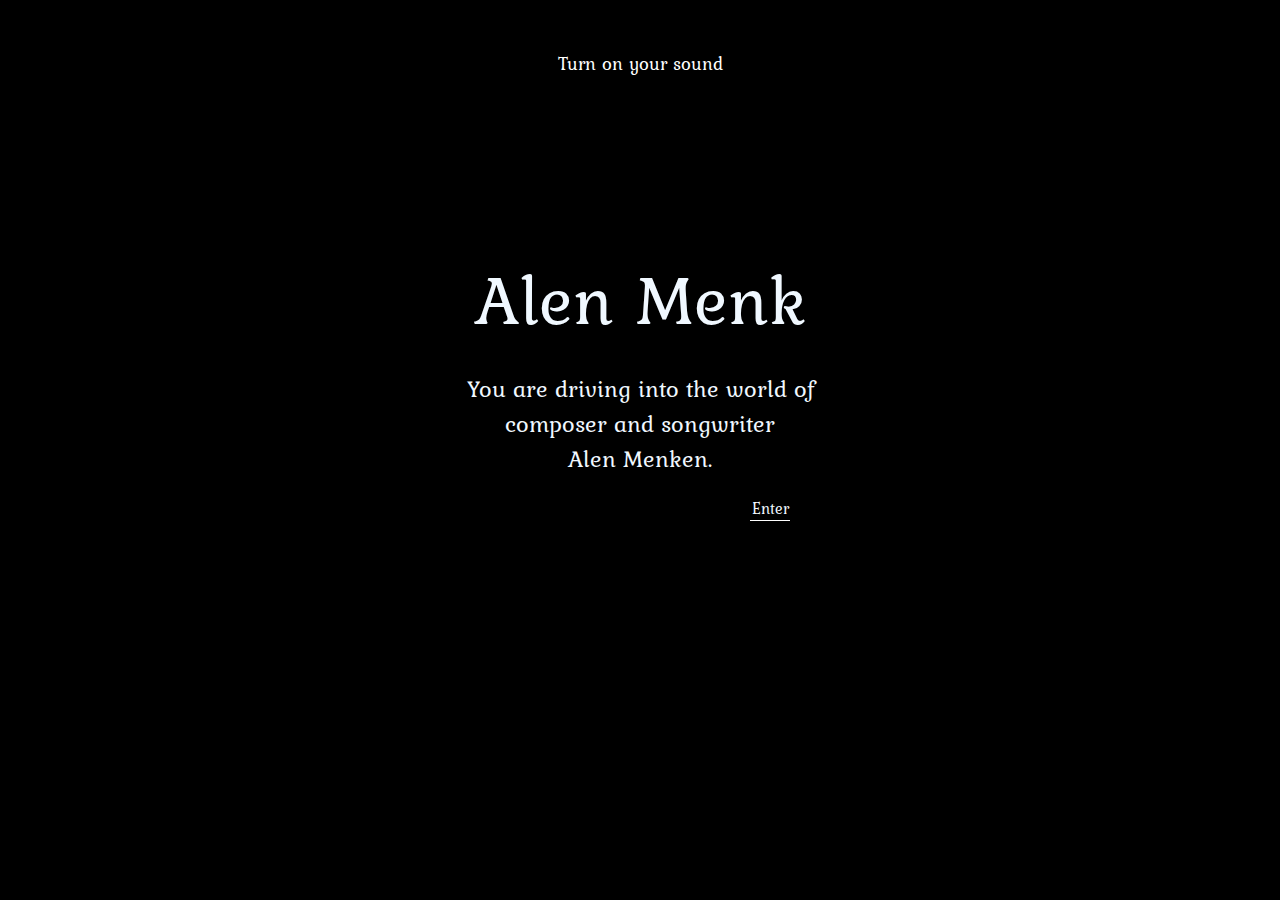
<file: index.html>
<html>
    <head>
        <title>Alen Menken</title>
        <link rel="stylesheet" href="css/style.css">
        <link href="https://fonts.googleapis.com/css2?family=Kurale&family=Raleway&display=swap" rel="stylesheet">
    </head>
    <body>
        <div><a href="#"><h3>Turn on your sound</h3></a>

        <hgroup>
              <h1 id="id1">Alen Menk</h1>
              <h2 id="id2">You are driving into the world of<br/>composer and songwriter<br/>Alen Menken.</h2>
              <h4 id="id3"><a href="video.html">Enter</a></h4>
        </hgroup>
    </body>
</html>
</file>
<file: css/style.css>
* {
  margin: 0;
  padding: 0;
  box-sizing: border-box;
}

body {
  background-color: black;
  color: aliceblue;
  font-family: Clearface ITC W01, Georgia, Times New Roman, Times, serif;
}

h3 {
  text-align: center;
  padding: 50px;
  font-family: "Kurale", serif;
  font-weight: 10;
}

div > a {
  text-decoration: none;
  color: white;
}
hgroup {
  text-align: center;
  padding-top: 120;
}

#id1 {
  padding-bottom: 20;
  font-family: "Kurale", serif;
  font-size: 70;
  font-weight: 10;
}

#id2 {
  padding-bottom: 20;
  font-family: "Kurale", serif;
  font-weight: 10;
}

#id3 {
  border: none;
  border-bottom: 1px solid white;
  width: 40;
  margin-left: 750;
  font-family: "Kurale", serif;
  font-weight: 10;
}

h4 > a {
  text-decoration: none;
  color: aliceblue;
}
</file>
